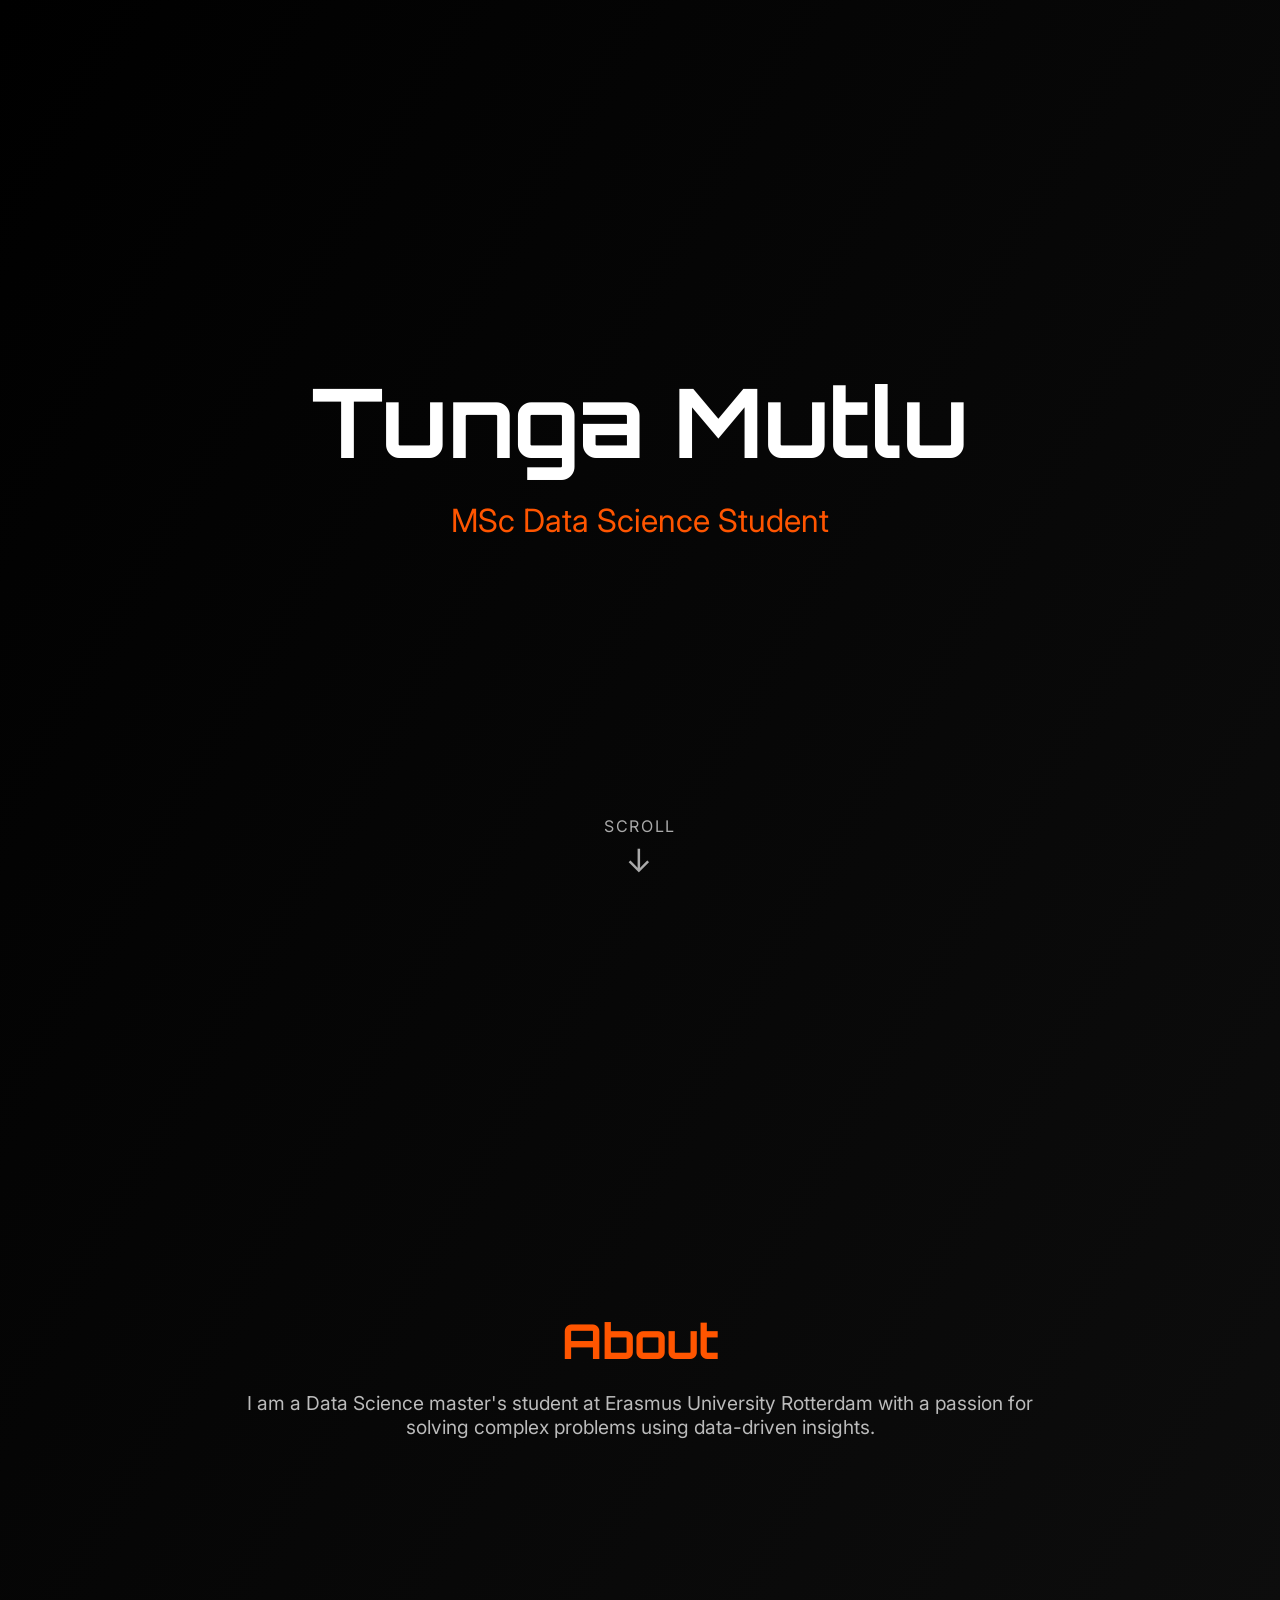
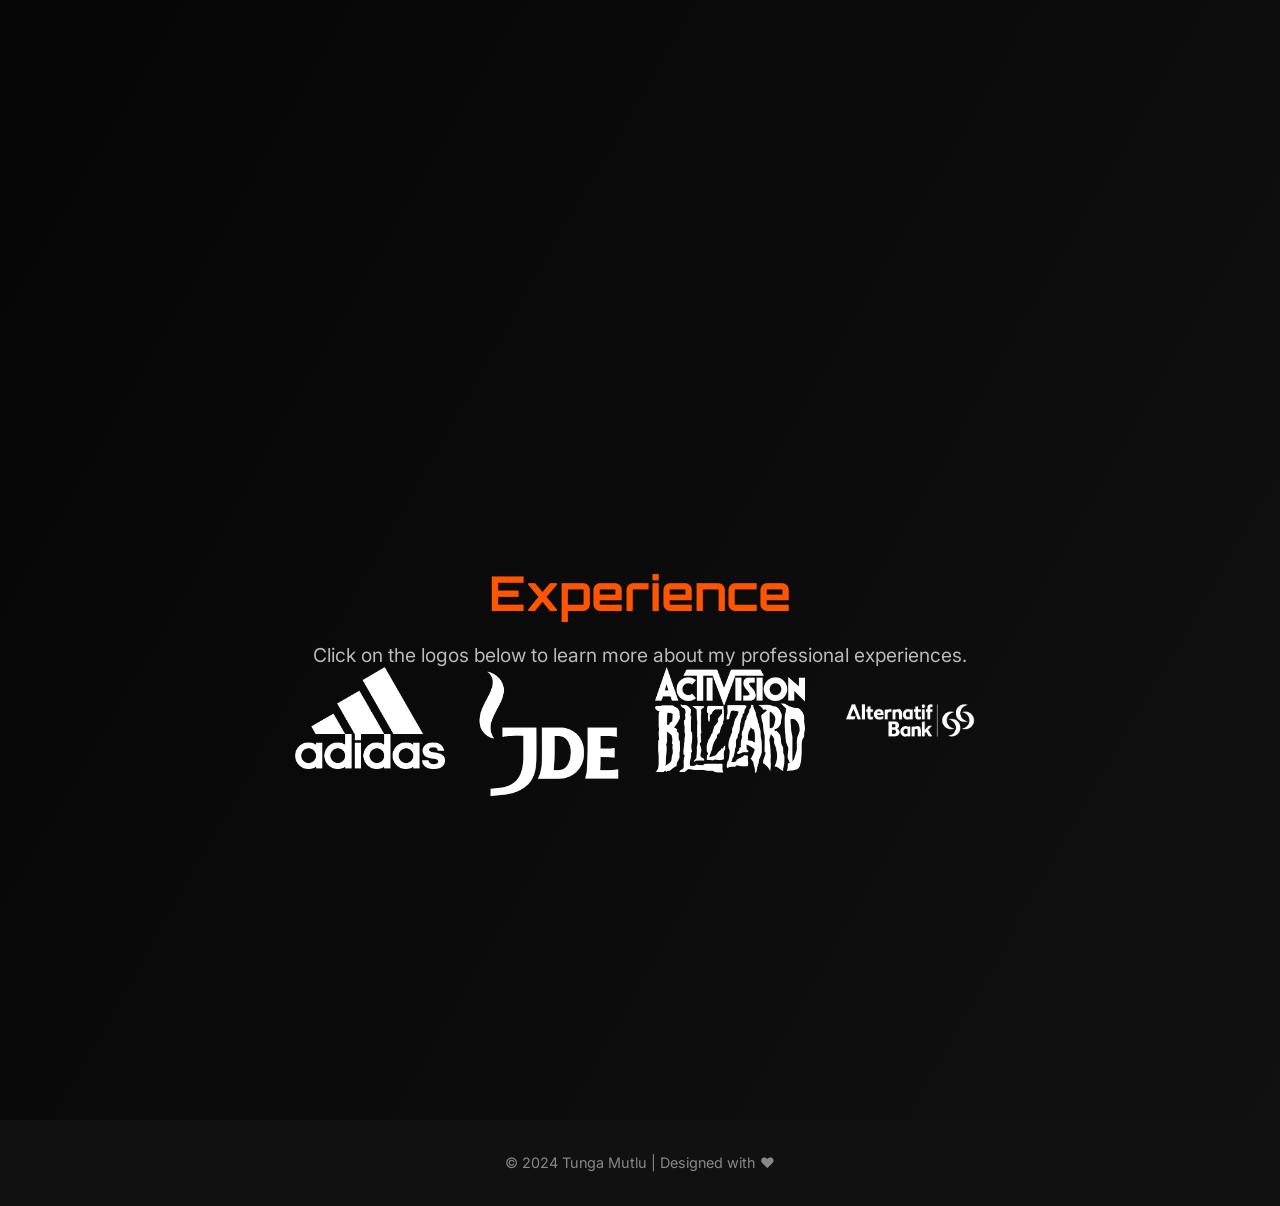
<file: index.html>
<!DOCTYPE html>
<html lang="en">
<head>
  <meta charset="UTF-8">
  <meta name="viewport" content="width=device-width, initial-scale=1.0">
  <meta name="description" content="Tunga Mutlu | MSc Data Science Student | Career Page">
  <meta name="author" content="Tunga Mutlu">
  <title>Tunga Mutlu</title>

  <!-- Google Fonts -->
  <link href="https://fonts.googleapis.com/css2?family=Orbitron:wght@400;700&family=Inter:wght@300;400;600&display=swap" rel="stylesheet">

  <!-- Styling -->
  <style>
    /* General Styles */
    body {
      margin: 0;
      padding: 0;
      font-family: 'Inter', sans-serif;
      background: linear-gradient(120deg, #000, #111, #222);
      background-size: 200% 200%;
      animation: backgroundAnimation 10s infinite alternate;
      color: #fff;
      overflow-x: hidden;
      scroll-behavior: smooth;
    }

    @keyframes backgroundAnimation {
      0% { background-position: 0% 50%; }
      100% { background-position: 100% 50%; }
    }

    a {
      text-decoration: none;
      color: #ff5500;
      transition: color 0.3s ease;
    }

    a:hover {
      color: #ff7700;
    }

    /* Section Styling */
    section {
      min-height: 90vh;
      padding: 50px;
      display: flex;
      flex-direction: column;
      justify-content: center;
      align-items: center;
      text-align: center;
    }

    section h2 {
      font-size: 3rem;
      font-family: 'Orbitron', sans-serif;
      color: #ff5500;
      margin-bottom: 20px;
    }

    section p {
      font-size: 1.2rem;
      color: #bbb;
      max-width: 800px;
      margin: 0 auto;
    }

    /* Hero Section */
    .hero {
      height: 100vh;
      display: flex;
      flex-direction: column;
      align-items: center;
      justify-content: center;
      text-align: center;
    }

    .hero h1 {
      font-size: 6rem;
      font-weight: 700;
      font-family: 'Orbitron', sans-serif;
      color: #fff;
      margin: 0;
      animation: fadeIn 2s ease-in-out;
    }

    .hero p {
      font-size: 2rem;
      color: #ff5500;
      margin: 20px 0 0;
      animation: fadeIn 3s ease-in-out;
    }

    .scroll-down {
      position: absolute;
      bottom: 20px;
      font-size: 1rem;
      color: #aaa;
      text-transform: uppercase;
      letter-spacing: 0.1rem;
    }

    .scroll-down::after {
      content: '↓';
      display: block;
      font-size: 2rem;
      margin-top: 5px;
    }

    @keyframes fadeIn {
      0% {
        opacity: 0;
        transform: translateY(20px);
      }
      100% {
        opacity: 1;
        transform: translateY(0);
      }
    }

    /* Experience Section */
    .experience-grid {
      display: flex;
      justify-content: center;
      gap: 30px;
      flex-wrap: wrap;
    }

    .experience-item img {
      width: 150px;
      cursor: pointer;
      transition: transform 0.3s ease, box-shadow 0.3s ease;
    }

    .experience-item img:hover {
      transform: scale(1.1);
      box-shadow: 0 4px 10px rgba(0, 0, 0, 0.5);
    }

    #experience-details {
      margin-top: 40px;
      padding: 20px;
      background: rgba(0, 0, 0, 0.9);
      color: white;
      text-align: center;
      border-radius: 10px;
      max-width: 600px;
      margin-left: auto;
      margin-right: auto;
      box-shadow: 0px 4px 10px rgba(0, 0, 0, 0.7);
    }

    #experience-details.hidden {
      display: none;
    }

    #experience-details h3 {
      margin-top: 0;
      color: #00bfff;
    }

    #experience-details button {
      background: #00bfff;
      color: white;
      border: none;
      padding: 10px 20px;
      border-radius: 5px;
      cursor: pointer;
    }

    #experience-details button:hover {
      background: #007bff;
    }

    /* Footer */
    footer {
      text-align: center;
      padding: 20px;
      background: #111;
      color: #888;
      font-size: 0.9rem;
    }

    footer a {
      color: #ff5500;
    }

    footer a:hover {
      color: #ff7700;
    }
  </style>
</head>
<body>
  <!-- Hero Section -->
  <div class="hero">
    <h1>Tunga Mutlu</h1>
    <p>MSc Data Science Student</p>
    <div class="scroll-down">Scroll</div>
  </div>

  <!-- About Section -->
  <section id="about">
    <h2>About</h2>
    <p>
      I am a Data Science master's student at Erasmus University Rotterdam with a passion for solving complex problems using data-driven insights.
    </p>
  </section>

  <!-- Experience Section -->
  <section id="experience">
    <h2>Experience</h2>
    <p>Click on the logos below to learn more about my professional experiences.</p>
    <div class="experience-grid">
      <div class="experience-item" onclick="showExperience('adidas')">
        <img src="adidas-logo.png" alt="Adidas Logo">
      </div>
      <div class="experience-item" onclick="showExperience('jde')">
        <img src="jde-logo.png" alt="JDE Logo">
      </div>
      <div class="experience-item" onclick="showExperience('activision')">
        <img src="activision-logo.png" alt="Activision Blizzard Logo">
      </div>
      <div class="experience-item" onclick="showExperience('alternatifbank')">
        <img src="alternatifbank-logo.png" alt="Alternatif Bank Logo">
      </div>
    </div>

    <div id="experience-details" class="hidden">
      <h3 id="company-name"></h3>
      <p id="company-description"></p>
      <button onclick="hideExperience()">Close</button>
    </div>
  </section>

  <!-- Footer -->
  <footer>
    <p>© 2024 Tunga Mutlu | Designed with ❤️</p>
  </footer>

  <script>
    const experiences = {
      adidas: { name: "Adidas", description: "Marketing Analytics Specialist: Optimized campaigns." },
      jde: { name: "Jacobs Douwe Egberts", description: "Analyzed trends to improve sales." },
      activision: { name: "Activision Blizzard", description: "Player retention projects." },
      alternatifbank: { name: "Alternatif Bank", description: "Financial modeling and insights." },
    };

    function showExperience(companyKey) {
      const company = experiences[companyKey];
      document.getElementById("company-name").innerText = company.name;
      document.getElementById("company-description").innerText = company.description;
      document.getElementById("experience-details").classList.remove("hidden");
    }

    function hideExperience() {
      document.getElementById("experience-details").classList.add("hidden");
    }
  </script>
</body>
</html>
</file>
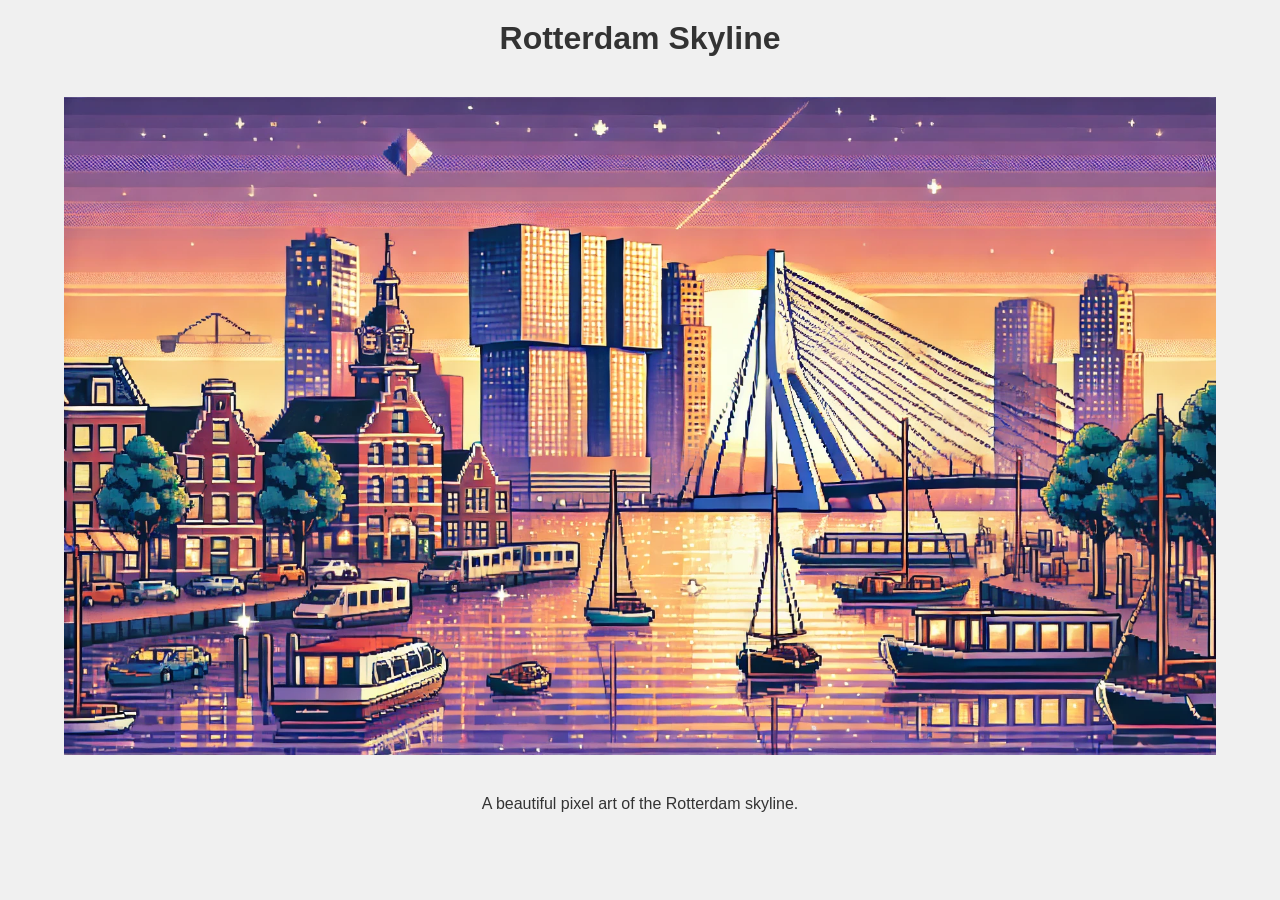
<file: images.html>
<!DOCTYPE html>
<html lang="en">
<head>
  <meta charset="UTF-8">
  <meta name="viewport" content="width=device-width, initial-scale=1.0">
  <title>Images</title>
  <style>
    body {
      margin: 0;
      padding: 0;
      font-family: Arial, sans-serif;
      background-color: #f0f0f0;
      text-align: center;
      color: #333;
    }

    img {
      max-width: 90%;
      height: auto;
      margin: 20px 0;
    }

    h1 {
      margin: 20px;
    }
  </style>
</head>
<body>
  <h1>Rotterdam Skyline</h1>
  <img src="rotterdam-skyline-pixel.png" alt="Rotterdam Skyline">
  <p>A beautiful pixel art of the Rotterdam skyline.</p>
</body>
</html>
</file>
